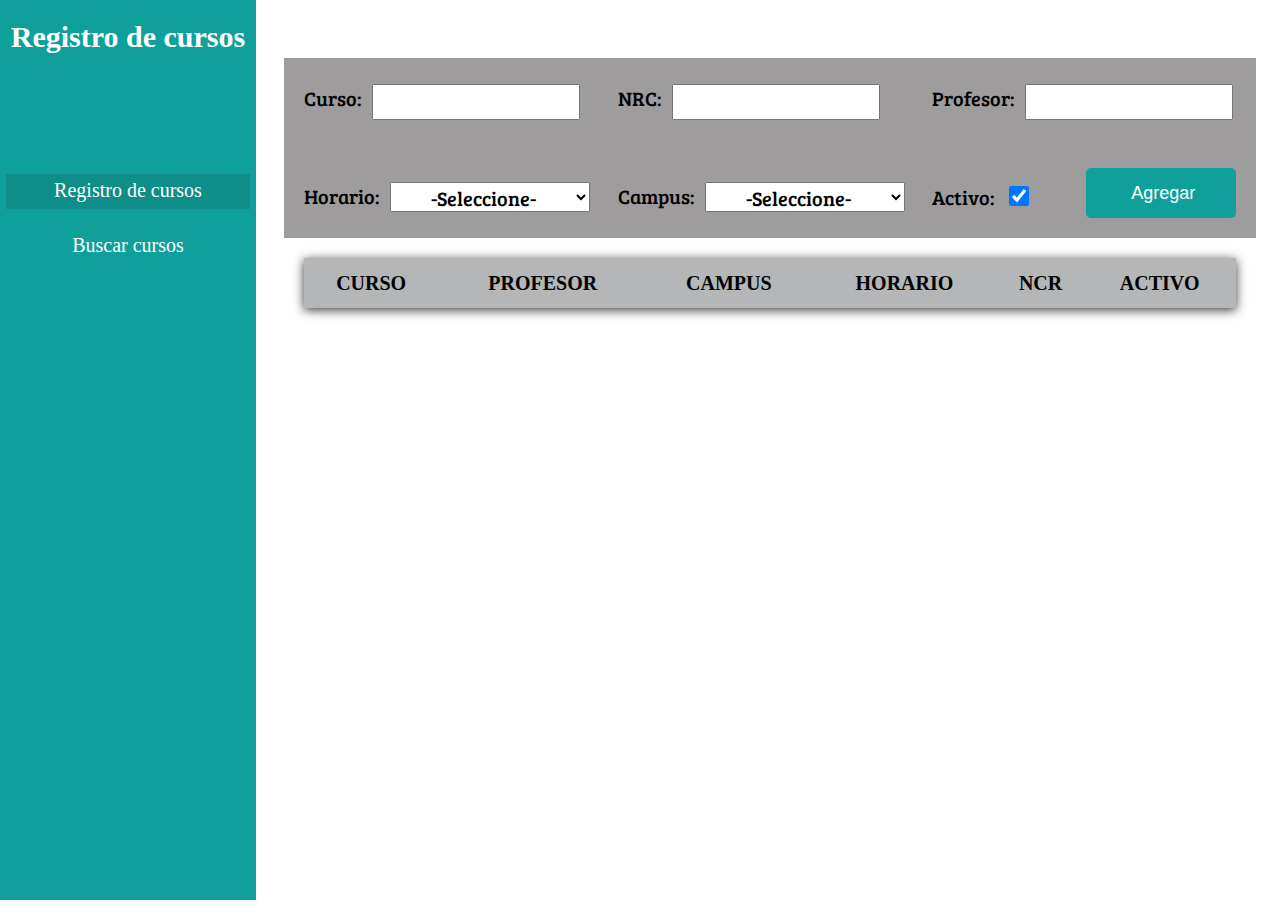
<file: Form/index.html>
<!DOCTYPE html>
<html lang="en">
<head>
    <meta charset="UTF-8">
    <meta http-equiv="X-UA-Compatible" content="IE=edge">
    <meta name="viewport" content="width=device-width, initial-scale=1.0">
    <link href="https://fonts.googleapis.com/css2?family=Bree+Serif&family=Lobster&display=swap" rel="stylesheet">
    <link rel="stylesheet" href="css/styles.css">
    <title>Document</title>
    
</head>
<body>
    <div class="lado">
        <aside class="options">
            <h1>Registro de cursos</h1>
            <div class="botones">
                <a href="index.html" class="ancla1">Registro de cursos</a>
                <a href="" class="ancla2">Buscar cursos</a>
            </div>
        </aside>
    </div>
    
    <section class="container">
        <div class="inputs">
            
                <div class="complete">
                    <label>Curso:</label>
                    <input class= 'text' type="text" id="curso">
                </div>
                <div class="complete">
                    <label>NRC:</label>
                    <input class= 'text' type="text" id="nrc">
                </div>
                <div class="complete">
                    <label>Profesor:</label>
                    <input class= 'text' type="text" id="profesor">
                </div>
                <div class="complete">
                    <label>Horario:</label>
                    <select name="" id="horario">
                        <option value="">-Seleccione-</option>
                        <option value="Diurno">Diurno</option>
                        <option value="Nocturno">Nocturno</option>
                    </select>
                </div>
                <div class="complete">
                    <label>Campus:</label>
                    <select name="" id="campus">
                        <option value="">-Seleccione-</option>
                        <option value="Perez Zeledon">Perez Zeledon</option>
                        <option value="Omar Dengo">Omar Dengo</option>
                        <option value="Coto">Coto</option>
                    </select>
                </div>
                <div class="complete">
                    <label>Activo:</label>
                    <input class ='checkbox' type="checkbox" id="activo" checked>
                </div>
                <div class="boton">
                    <button class="add">
                        <span>Agregar</span>
                    </button>
                </div>

        </div>
        <div class="table">
            <table class="table-true">
                <thead >
                    <tr>
                        <th class="titulo">
                                Curso
                        </th>
                        <th class="titulo">
                                Profesor
                        </th>
                        <th class="titulo">
                            Campus
                        </th>
                        <th class="titulo">
                            Horario
                        </th>
                        <th class="titulo">
                                NCR
                        </th>
                        <th class="titulo">
                                Activo
                        </th>
                    </tr>
                </thead>
                <tbody id="lista-cursos" class="cursos">
                </tbody>
            </table>
        </div>
    </section>

    <script src="js/app.js"></script>
    
</body>
</html>
</file>
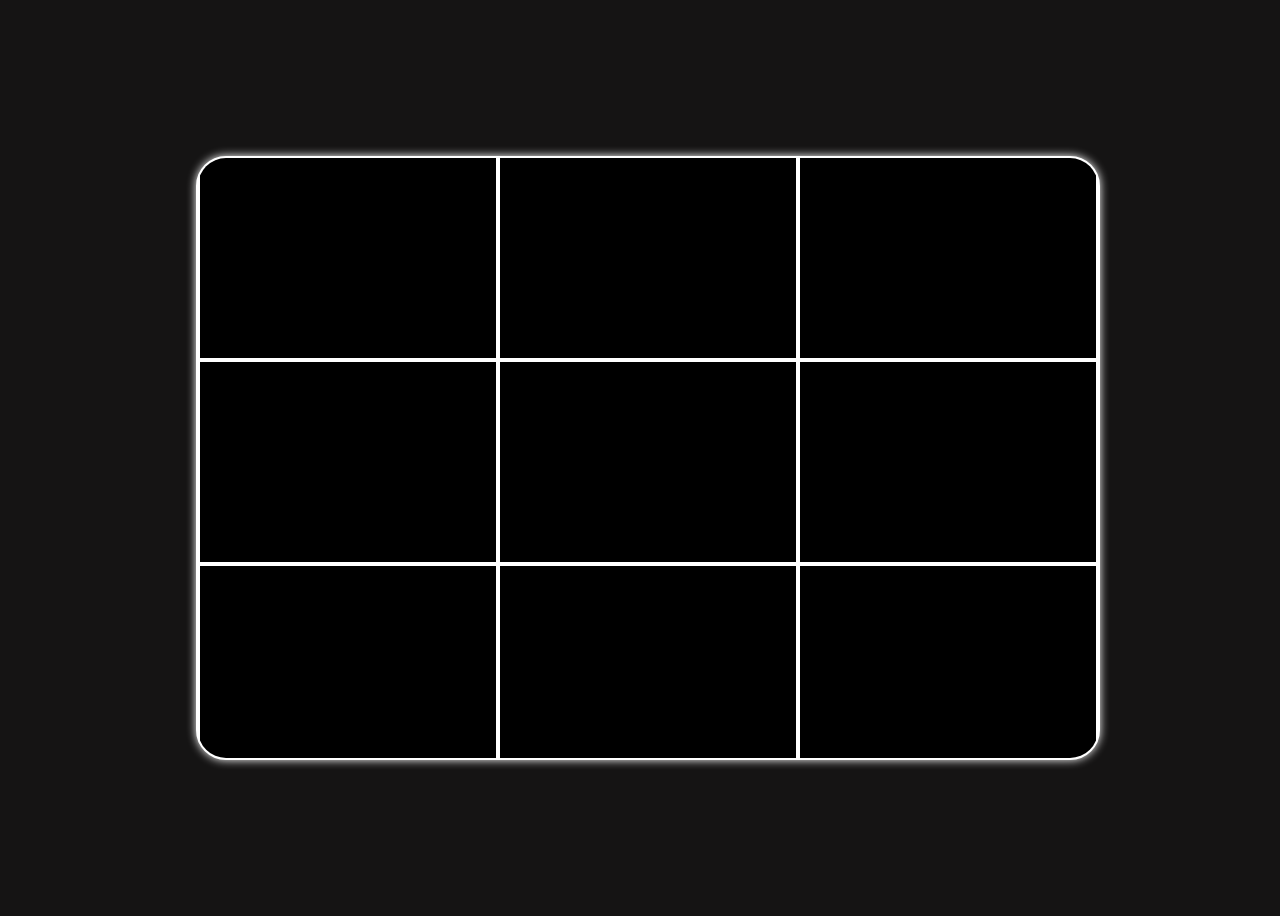
<file: Gato/index.html>
<!DOCTYPE html>
<html lang="en">
<head>
    <meta charset="UTF-8">
    <meta http-equiv="X-UA-Compatible" content="IE=edge">
    <meta name="viewport" content="width=device-width, initial-scale=1.0">
    <link rel="stylesheet" href="styles/styles.css">
    <title>Gato</title>
</head>
<body>
    <div class="container">
        <div class="game-screen">
            <div class="game">
                <div class="hijo"></div>
                <div class="hijo"></div>
                <div class="hijo"></div>
                <div class="hijo"></div>
                <div class="hijo"></div>
                <div class="hijo"></div>
                <div class="hijo"></div>
                <div class="hijo"></div>
                <div class="hijo"></div>
            </div>
        </div>
    </div>
</body>
</html>
</file>
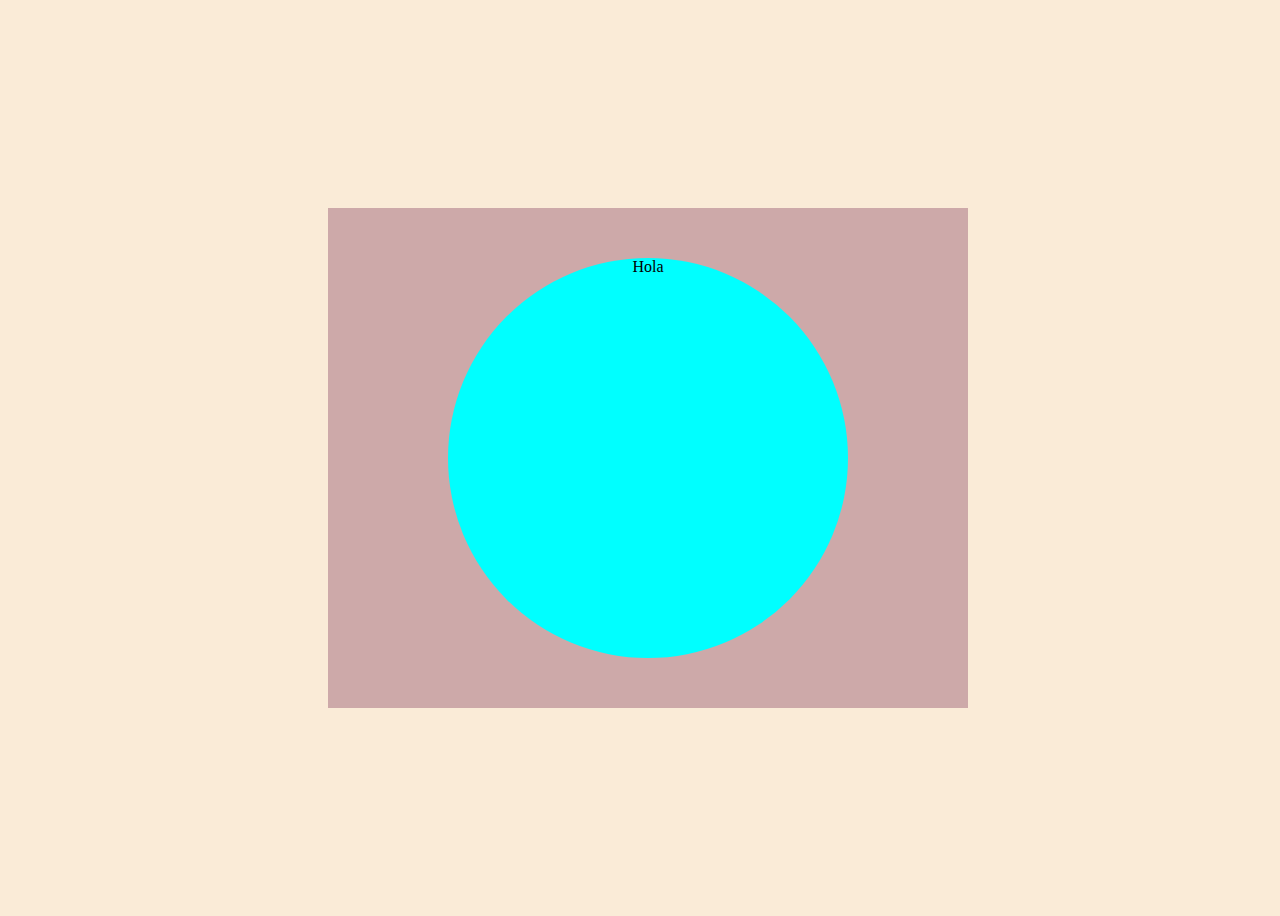
<file: Ruleta/index.html>
<!DOCTYPE html>
<html lang="en">
<head>
    <meta charset="UTF-8">
    <meta http-equiv="X-UA-Compatible" content="IE=edge">
    <meta name="viewport" content="width=device-width, initial-scale=1.0">
    <link rel="stylesheet" href="css/styles.css">
    <title>Ruleta</title>
</head>
<body>
    <div class="padre">
        <div class="container">
            <div class="ruleta">Hola</div>
        </div>
    </div>
</body>
</html>
</file>
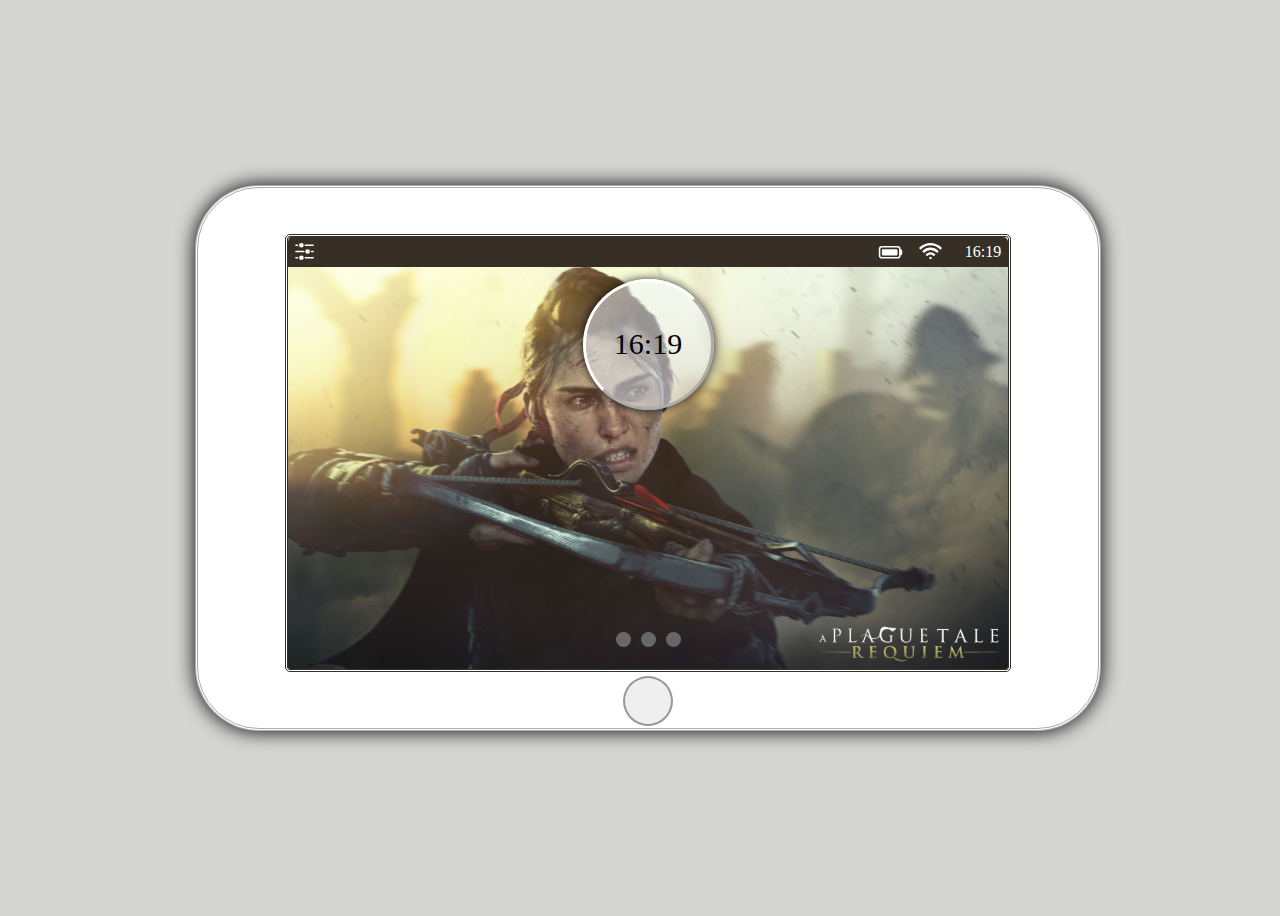
<file: Tableta/index.html>
<!DOCTYPE html>
<html lang="en">
<head>
    <meta charset="UTF-8">
    <meta http-equiv="X-UA-Compatible" content="IE=edge">
    <meta name="viewport" content="width=device-width, initial-scale=1.0">
    <link rel="stylesheet" href="css/styles.css">
    <title>Tablet</title>
</head>
<body>
    <div class="padre">
        <section class="tablet-padre">
            <div class="tablet">
                <section class="screen">
                    <div class="notificaciones">
                        <div class="mensaje">
                            <svg xmlns="http://www.w3.org/2000/svg" viewBox="0 0 448 512" class = 'whatsapp'>
                            <path d="M380.9 97.1C339 55.1 283.2 32 223.9 32c-122.4 0-222 99.6-222 222 0 39.1 10.2 77.3 29.6 111L0 480l117.7-30.9c32.4 17.7 68.9 27 106.1 27h.1c122.3 0 224.1-99.6 224.1-222 0-59.3-25.2-115-67.1-157zm-157 341.6c-33.2 0-65.7-8.9-94-25.7l-6.7-4-69.8 18.3L72 359.2l-4.4-7c-18.5-29.4-28.2-63.3-28.2-98.2 0-101.7 82.8-184.5 184.6-184.5 49.3 0 95.6 19.2 130.4 54.1 34.8 34.9 56.2 81.2 56.1 130.5 0 101.8-84.9 184.6-186.6 184.6zm101.2-138.2c-5.5-2.8-32.8-16.2-37.9-18-5.1-1.9-8.8-2.8-12.5 2.8-3.7 5.6-14.3 18-17.6 21.8-3.2 3.7-6.5 4.2-12 1.4-32.6-16.3-54-29.1-75.5-66-5.7-9.8 5.7-9.1 16.3-30.3 1.8-3.7.9-6.9-.5-9.7-1.4-2.8-12.5-30.1-17.1-41.2-4.5-10.8-9.1-9.3-12.5-9.5-3.2-.2-6.9-.2-10.6-.2-3.7 0-9.7 1.4-14.8 6.9-5.1 5.6-19.4 19-19.4 46.3 0 27.3 19.9 53.7 22.6 57.4 2.8 3.7 39.1 59.7 94.8 83.8 35.2 15.2 49 16.5 66.6 13.9 10.7-1.6 32.8-13.4 37.4-26.4 4.6-13 4.6-24.1 3.2-26.4-1.3-2.5-5-3.9-10.5-6.6z"/></svg>
                            <span>Whats App</span>
                            <p>Tienes mensajes nuevos!!!</p>
                        </div>
                    </div>
                    
                    <div class="barra-herramientas">
                        <div class="bajar">
                            <svg xmlns="http://www.w3.org/2000/svg" viewBox="0 0 24 24" fill="currentColor" class="w-6 h-6 boton">
                                <path d="M18.75 12.75h1.5a.75.75 0 000-1.5h-1.5a.75.75 0 000 1.5zM12 6a.75.75 0 01.75-.75h7.5a.75.75 0 010 1.5h-7.5A.75.75 0 0112 6zM12 18a.75.75 0 01.75-.75h7.5a.75.75 0 010 1.5h-7.5A.75.75 0 0112 18zM3.75 6.75h1.5a.75.75 0 100-1.5h-1.5a.75.75 0 000 1.5zM5.25 18.75h-1.5a.75.75 0 010-1.5h1.5a.75.75 0 010 1.5zM3 12a.75.75 0 01.75-.75h7.5a.75.75 0 010 1.5h-7.5A.75.75 0 013 12zM9 3.75a2.25 2.25 0 100 4.5 2.25 2.25 0 000-4.5zM12.75 12a2.25 2.25 0 114.5 0 2.25 2.25 0 01-4.5 0zM9 15.75a2.25 2.25 0 100 4.5 2.25 2.25 0 000-4.5z" />
                            </svg>                              
                        </div>
                        <svg xmlns="http://www.w3.org/2000/svg" viewBox="0 0 24 24" fill="currentColor" class="w-6 h-6">
                            <path fill-rule="evenodd" d="M3.75 6.75a3 3 0 00-3 3v6a3 3 0 003 3h15a3 3 0 003-3v-.037c.856-.174 1.5-.93 1.5-1.838v-2.25c0-.907-.644-1.664-1.5-1.837V9.75a3 3 0 00-3-3h-15zm15 1.5a1.5 1.5 0 011.5 1.5v6a1.5 1.5 0 01-1.5 1.5h-15a1.5 1.5 0 01-1.5-1.5v-6a1.5 1.5 0 011.5-1.5h15zM4.5 9.75a.75.75 0 00-.75.75V15c0 .414.336.75.75.75H18a.75.75 0 00.75-.75v-4.5a.75.75 0 00-.75-.75H4.5z" clip-rule="evenodd" />
                        </svg>  
                        <svg xmlns="http://www.w3.org/2000/svg" viewBox="0 0 24 24" fill="currentColor" class="w-6 h-6">
                            <path fill-rule="evenodd" d="M1.371 8.143c5.858-5.857 15.356-5.857 21.213 0a.75.75 0 010 1.061l-.53.53a.75.75 0 01-1.06 0c-4.98-4.979-13.053-4.979-18.032 0a.75.75 0 01-1.06 0l-.53-.53a.75.75 0 010-1.06zm3.182 3.182c4.1-4.1 10.749-4.1 14.85 0a.75.75 0 010 1.061l-.53.53a.75.75 0 01-1.062 0 8.25 8.25 0 00-11.667 0 .75.75 0 01-1.06 0l-.53-.53a.75.75 0 010-1.06zm3.204 3.182a6 6 0 018.486 0 .75.75 0 010 1.061l-.53.53a.75.75 0 01-1.061 0 3.75 3.75 0 00-5.304 0 .75.75 0 01-1.06 0l-.53-.53a.75.75 0 010-1.06zm3.182 3.182a1.5 1.5 0 012.122 0 .75.75 0 010 1.061l-.53.53a.75.75 0 01-1.061 0l-.53-.53a.75.75 0 010-1.06z" clip-rule="evenodd" />
                        </svg>
                        <p class="hora"></p>                              
                    </div>
                    <div class="principal">
                        <div class="hijo1">
                           <div class="reloj">
                                <span class="horas12">12</span>
                                <span class="horas24">24</span>
                           </div>
                        </div>

                        <div class="hijo2">
                            <a class="icon flappy-bird" href="juego.html"></a>
                            <a href="parejasGame.html" class="icon">?</a>
                        </div>

                        <div class="hijo3"></div>
                    </div>

                    <div class="options">
                        <button class="page uno" data-id = '1'></button>
                        <button class="page dos" data-id = '2'></button>
                        <button class="page tres" data-id = '3'></button>
                    </div>
                </section>
                <div class="button">
                    <button class="home" onclick="changePage()" data-id="1"></button>
                </div>
            </div>
        </section>
    </div>

    <script src="data/js.js"></script>
</body>
</html>
</file>
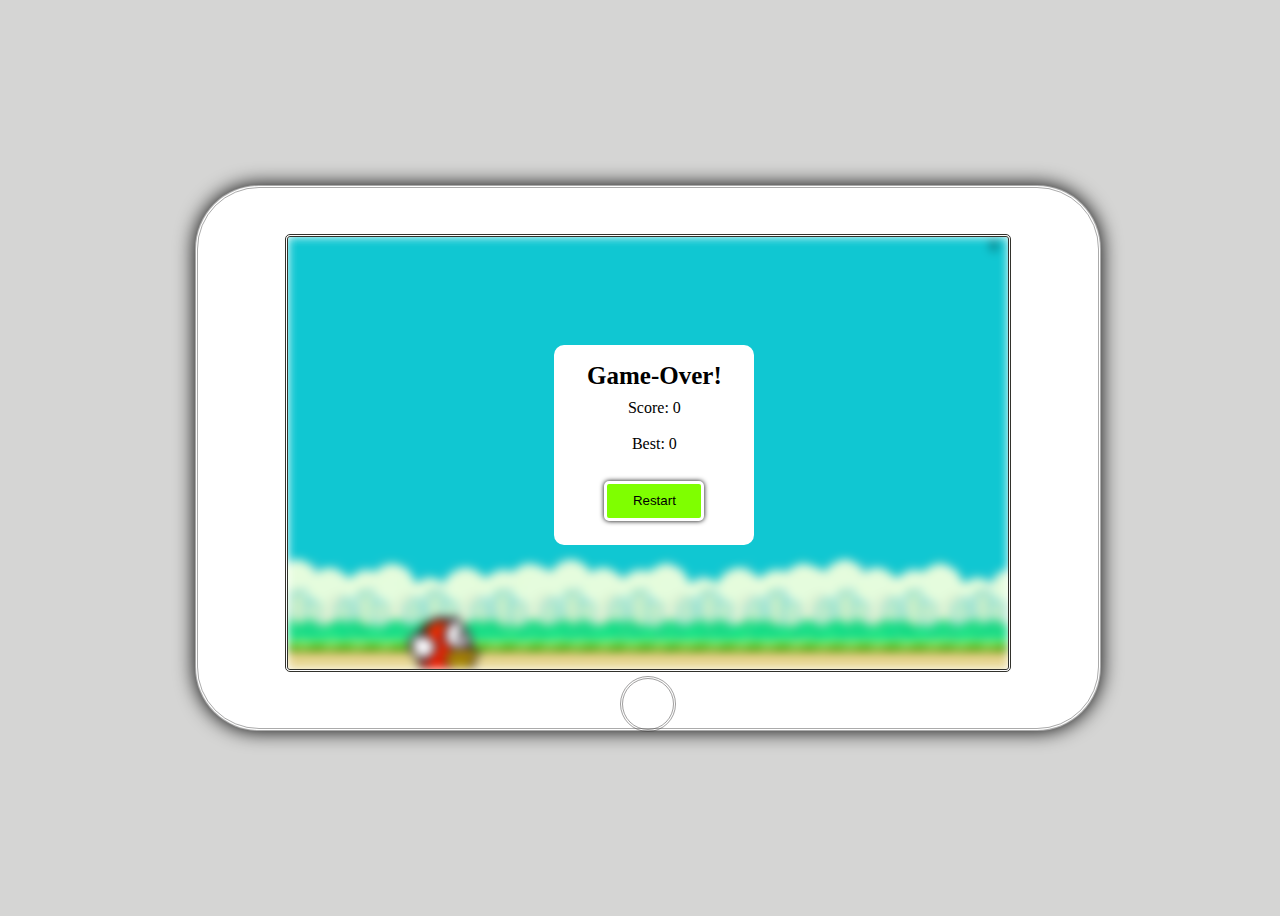
<file: Tableta/juego.html>
<!DOCTYPE html>
<html lang="en">
<head>
    <meta charset="UTF-8">
    <meta http-equiv="X-UA-Compatible" content="IE=edge">
    <meta name="viewport" content="width=device-width, initial-scale=1.0">
    <link rel="stylesheet" href="css/styles.css">
    <link rel="stylesheet" href="css/game.css">
    <title>Document</title>
</head>
<body>
    <div class="padre">
        <section class="tablet-padre">
            <div class="tablet">
                <section class="screen">
                    <div class="menu">
                        <h1>Game-Over!</h1>
                        <p>Score: <span id = "your-score"></span></p>
                        <p>Best: <span id="best-score"></span></p>
                        <button class="restart-button">Restart</button>
                    </div>
                    <div class="game-screen">
                        <div class="score-display">0</div>
                        <canvas class="canvas" id = 'canvas'></canvas>
                        
                    </div>
                </section>
                <div class="button">
                    <a class="home" data-id="1" href="index.html"></a>
                </div>
            </div>
        </section>
    </div>
    <script src="data/game.js" ></script>
</body>
</html>
</file>
<file: Form/css/styles.css>
body{
    width: 100vw;
    display: flex;
    flex-direction: row;

}
.lado{
    height: 100vh;
    width: 20vw;
}
.container{
    width: 85%;
    height: 600px;
    display: flex;
    flex-direction: column;
    align-items: center;
}

.options{
    position: absolute;
    top: 0;
    left: 0;
    height: 100vh;
    width: 20vw;
    background-color:#0fa09b;
}

.options h1{
    width: 100%;
    color: white;
    text-align: center;
    font-size: 30px;
}

.botones{
    display: flex;
    flex-direction: column;
    padding-top: 100px;
    gap: 20px;
    align-items: center;
}

.botones .ancla1, .ancla2{
    padding-top: 5px;
    text-decoration: none;
    text-align: center;
    width: 95%;
    height: 30px;
    color: rgb(255, 255, 255);
    font-size: 20px; 
    outline:0;
}

.ancla1{
    background-color: #0e8d89;
}

.ancla2{ 
    background-color: #0fa09b;;
}

.ancla2:hover{
    background-color: #086360;
    color: rgb(251, 251, 123);
}

.ancla1:hover{
    color: rgb(251, 251, 123);
}

.inputs{
    position: relative;
    width: 90%;
    height: 30%;
    background-color: rgba(97, 95, 94, 0.616);
   
    margin-top: 50px;
    display: grid;
    grid-template-columns: 300px;
    grid-template-columns: repeat(3, 1fr);
    justify-content: center;
    align-items: center;
    gap:10px;
    padding: 0 20px;
}

.inputs {
    font-family: 'Bree Serif', serif;
    font-size: 20px;

}


.text,.inputs select{
    font-family: 'Bree Serif', serif;
    width: 200px;
    height: 30px;
    font-size: 20px;
    text-align: center;
    outline: 0;
    vertical-align: middle;  
}

.text{
    text-align: left;
}

.complete{
    display: flex;
    flex-wrap: wrap;
    gap:10px;    
}


.boton{
    position: absolute;
    bottom: 20px;
    right: 20px;
    width: 150px;
    height: 50px;
}

.add{
    width: 150px;
    height: 50px;
    border-radius: 5px;
    border: none;
    font-size: 18px;
    background-color: #0fa09b;
    color: white;
    position: relative;
    overflow: hidden;
    transition: .3s ease all;
}
.add span{
    position: absolute;
    z-index: 2;
    top: 30%;
    left: 30%;
}

.add::before{
    content: "";
    position: absolute;
    background-color: none;
    width: 10px;
    height: 10px;
    left: 50%;
    top: 50%;
    z-index: 1;
    border-radius:100px;
    transition: .3s ease all;
    transform-origin:center; /*Hace que crezca desde el centro*/
}

.add:hover::before {
    background-color: rebeccapurple;
    transform: scale(18);
    

}


.checkbox{
    width: 20px;
    height: 20px;
}

.table{
    overflow: hidden;
    width: 90%;
    margin-top: 20px;
    box-shadow: 0 2px 10px 0 rgb(55, 53, 53);
}

.table-true{
    width: 100%;
    border-collapse: collapse;
}

.table-true thead{
    background-color: rgba(94, 98, 101, 0.461);
    font-size: 20px;
    height: 50px;
}

.titulo{
    text-transform: uppercase;
}


.cursos{
    width: 100%;
    gap: 20px;
}

.cursos> tr{
    margin-top: 3px;
    height: 60px;
    border-bottom:1px solid rgba(51, 42, 42, 0.636);
}

.materia{
    text-transform: uppercase;
    font-size: 18px;
}

.on{
    color: rgb(9, 125, 13);
}

.off{
    color: red;
}

.error{
    width: 60%;
    height: 40px;
    color: white;
    background-color: rgb(192, 91, 91);
    border-radius: 10px;
    display: flex;
    align-items: center;
    justify-content: center;
    margin: 10px 0 10px 0;
    font-size: 20px;

}
</file>
<file: Gato/styles/styles.css>
body{
    width: 100vw;
    height: 100vh;
    background:rgb(21, 20, 20);
   
}

.container{
    width: 100%;
    height: 100%;
    display: flex;
    align-items:center;
    justify-content: center;
}

.game{
    border: 2px solid white;
    width: 900px;
    height: 600px;
    border-radius: 30px;
    box-shadow: 0 0 10px 0 white;
    display: flex;
    gap: 4px;
    flex-wrap: wrap;
    justify-content: center;
    align-items: center;
    overflow: hidden;
    background-color: white;
}
.hijo{
    width: 296px;
    height: 200px;
    background-color: black;
}
</file>
<file: Ruleta/css/styles.css>
*{
    --Variable:180deg;
}
body{
    height: 100vh;
    width: 100%;
    background-color: antiquewhite;
}

.padre{
    height: 100%;
    width: 100%;
    display: flex;
    align-items: center;
    justify-content:center;
}

.container{
    width: 50%;
    height: 500px;
    background-color: rgb(205, 169, 169);
    display: flex;
    align-items: center;
    justify-content: center;
    position: relative;
}

.ruleta{
    width: 400px;
    height: 400px;
    border-radius: 300px;
    background-color: aqua;
    display: flex;
    justify-content: center;
    position: absolute;
    transition: 2s ease all;

}

.ruleta:hover{
    transform: rotate(var(--Variable));
}
</file>
<file: Tableta/css/styles.css>
body{
    height: 100vh;
    width: 100vw;
    background-color: rgba(188, 188, 187, 0.626);
    display: flex;
    align-items: center;
    justify-content: center;
}

.tablet-padre{
    width: 1000px;
    height: 600px;
    display: flex;
    align-items: center;
    justify-content: center;
}

.tablet{
    width: 90%;
    height: 90%;
    background-color: #fff;
    border-radius: 4rem;
    border-style: double;
    border-color: #3838386b;
    display: flex;
    box-shadow: 0px 0px 20px 0 black;
    justify-content: center;
    align-items: center;
    flex-direction: column;
    position: relative;
}


.screen{
    width: 80%;
    height: 80%;
    /* padding-bottom:10px; */
    margin-bottom: 10px;
    border-color: rgb(50, 50, 44);
    border-style: double;
    border-radius: 5px;
    position: relative;
    overflow: hidden;
}

.button{
    width: 100%;
    height: 10%;
    position: absolute;
    display: flex;
    justify-content: center;
    bottom: 0px;
}
.home{
    width: 50px;
    height: 50px;
    border-radius: 3rem;
    border-style: double;
    border-color: rgba(65, 64, 64, 0.501);
    margin-top: 2px;
}

.barra-herramientas{
    width: 100%;
    height: 7%;
    background-color: rgb(55, 47, 37);
    color: white;
    display: flex;
    justify-content: flex-end;
    align-items: center;
    gap: 10px;
    border-radius: 5px 5px 0 0;
    position: relative;
    z-index: 51;
}

.barra-herramientas svg{
    width: 25px;
    height: 25px;
    padding-bottom:2px ;
    padding-right:5px;
    z-index: 51;
}
.hora{
    text-align: center;
    width: 50px;
}

.bajar{
    width: 80%;
    display: flex;
    flex-direction: row;
}

.principal{
    width: 100%;
    min-height: 94%;
    max-width: 100%;
    background-color: rgb(0, 0, 0);
    padding: 2px;
    border-radius:  0 0 5px 5px;
    display: flex;
    justify-content: center;
    background-image: url('/Tableta/images/1.jpg');
    background-size: cover;
    background-position: center;
}

.hijo1,.hijo2,.hijo3{
    width: 100%;
    height: 90%;
    display: flex;
    right: 0px;
    justify-content: center;
    position: absolute;
    transition: 2s ease all;
    
}

.hijo2{
    right: -725px;
}

.hijo3{
    left: -725px;
}

.reloj{
    margin-top: 10px;
    width: 125px;
    height: 125px;
    border-radius: 5rem;
    background-color: rgba(240, 248, 255, 0.512);
    border-color: #fff;
    border-style: outset;
    box-shadow: 0px 0px 10px 0 rgba(0, 0, 0, 0.822);
    overflow: hidden;
    display: flex;
    justify-content: center;
    align-items: center;
    position: relative;
}

.reloj .horas12, .horas24{
    color: black;
    font-size: 30px;
    position: absolute;
    transition: 1s ease all;
    top:45px;
}
.reloj .horas12{
    top: -50px;
}

.notificaciones{
    background-color: rgba(44, 41, 41, 0.706);
    width: 300px;
    height: 300px;
    position: absolute;
    top: -300px;
    transition: 0.5s ease-out all;
    display: flex;
    justify-content: flex-end;
    flex-direction: column;
    padding: 5px;
    border-radius:  0 0 10px 10px;
    z-index: 50;
}

.mensaje{
    background-color: #d1d0d0d8;
    border-radius: 5px;
    padding-left: 30px;
    display: flex;
    gap: 10px;
    color: white;
    position: relative;
}

.mensaje span{
    font-size: 20px;
    position: absolute;
    color: rgba(19, 132, 19, 0.864);
    left: 75px;
}

.mensaje p{
    margin-top: 25px;
    text-align:center;
}


.whatsapp{
    width: 40px;
    height: 40px;
    align-self: center;
    fill: green;
}

.options{
    min-width: 100%;
    height: 20px;
    position: absolute;
    bottom: 20px;
    display: flex;
    align-items: center;
    justify-content: center;
    gap: 10px;
}

.page{
    width: 15px;
    height: 15px;
    border-radius: 20px;
    background-color: rgba(240, 248, 255, 0.321);
    border: none;
    z-index: 30;
}

.options > :hover{
    width: 25px;
    height: 25px;
    background-color: rgba(240, 248, 255, 0.621);
}

.hijo2{
    display: flex;
    align-items:flex-start;
    justify-content:flex-start;
    gap:10px;
}

.icon{
    width: 70px;
    height: 70px;
    background-size: cover;
    border-radius: 50px;
    border: 5px solid white;
    box-shadow: 0 0 10px 0 black;
    margin: 10px;
    text-align: center;
    font-family: 'Press Start 2P',cursive;
    text-decoration: none;
    font-size: 40px;
    
}

.flappy-bird{
    background-image:url("/Tableta/images/BirdIcon.png");
}
</file>
<file: Tableta/css/game.css>
body{
    font-family: 'Press Start 2P',cursive;
}

.game-screen{
    width: 100%;
    height: 100%;
}

.canvas{
    width: 100%;
    height: 100%;
    background-image: url('/Tableta/images/Fondo2.png');
    background-size: cover;
    background-repeat: no-repeat;
}

.menu{
    position: absolute;
    width: 200px;
    height: 200px;
    background-color: white;
    border-radius: 10px;
    display: none;
    text-align: center;
    left: 37%;
    top: 25%;
    z-index: 1000;
}

.menu h1,p{
    height: 20px;
}

.menu h1{
    font-size: 25px;
}

.restart-button{
    background-color: chartreuse;
    border-radius: 5px;
    border: 3px solid white;
    box-shadow: 0 0 5px 0 black;
    height: 40px;
    width: 100px;
    margin-top: 10px;
    transition: all 0.25s ease;
}

.restart-button:hover{
    background-color: rgb(103, 205, 1);
    color: white;
    transform: translateY(-3px);
}

.blackdrop-blur{
    filter: blur(5px);
}

.score-display{
    position: absolute;
    top: 0px;
    z-index: 1000000;
    color: black;
    right: 10px;
}
</file>
